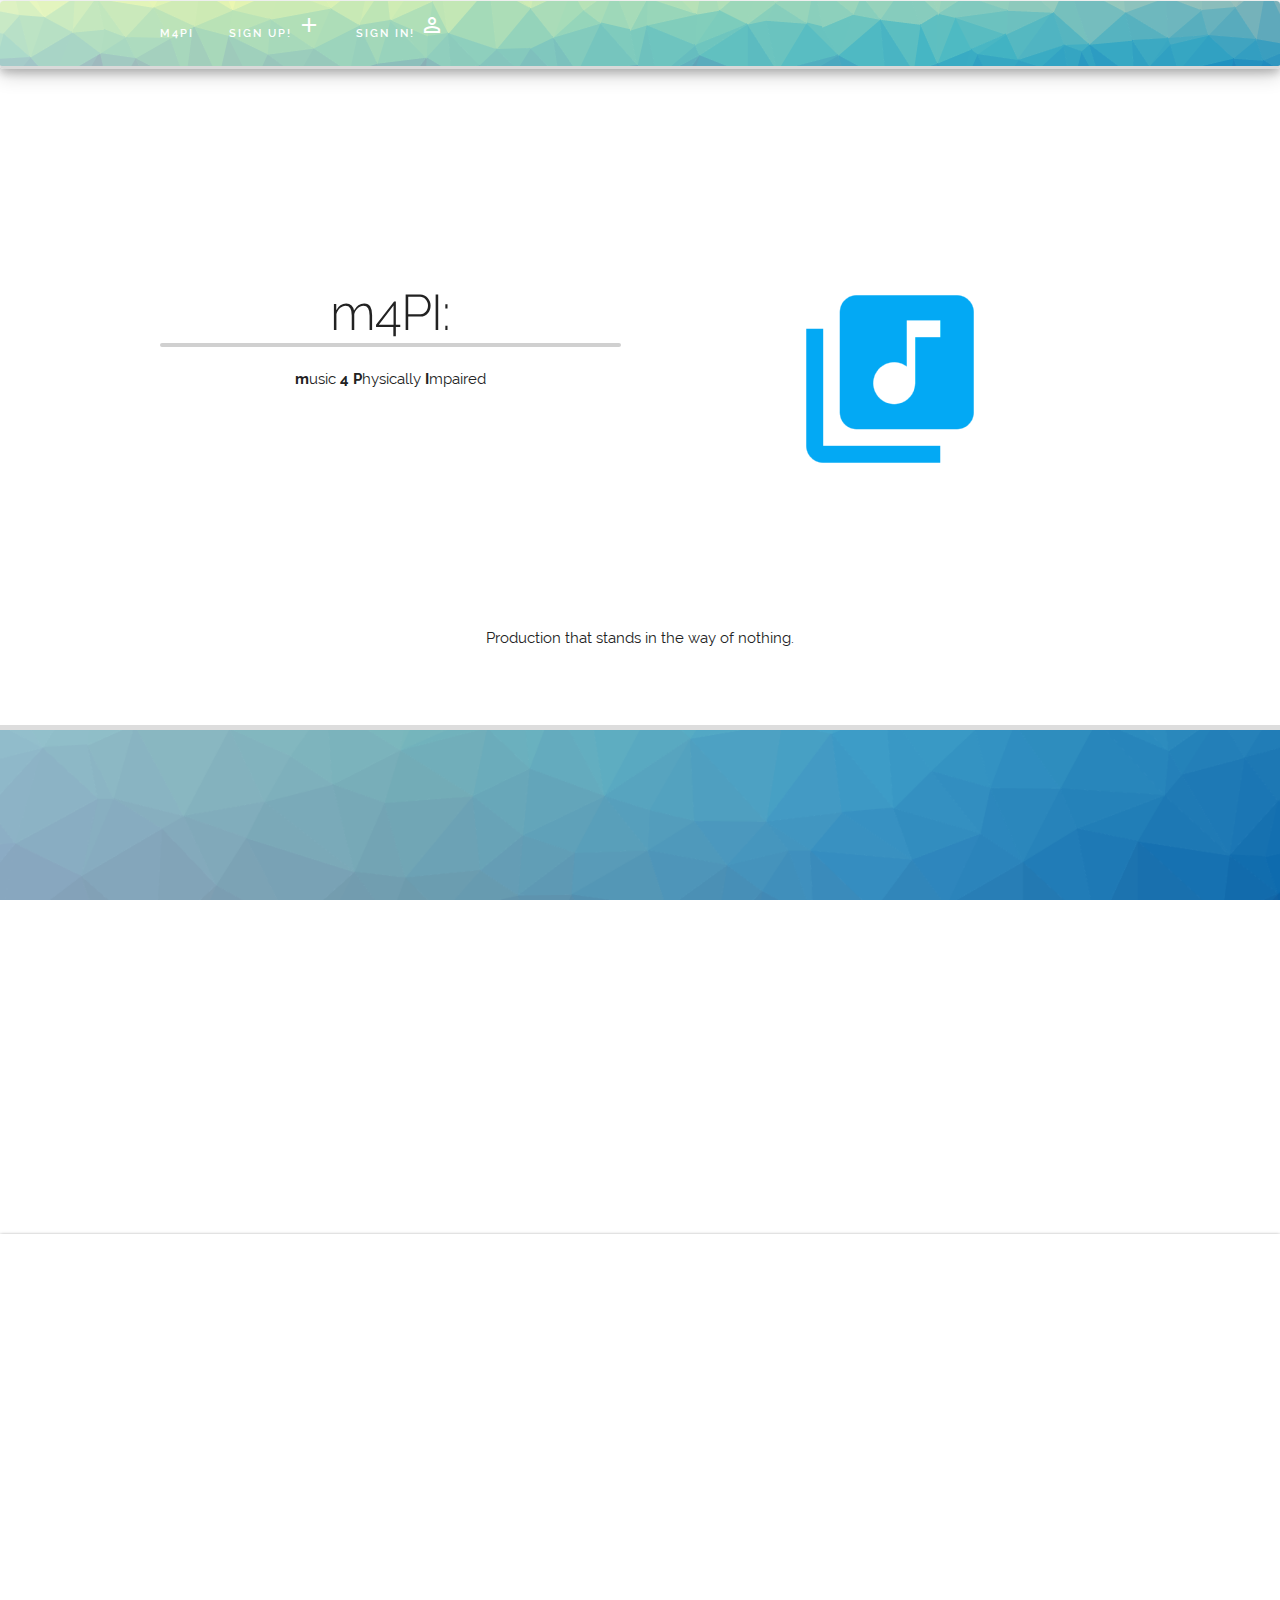
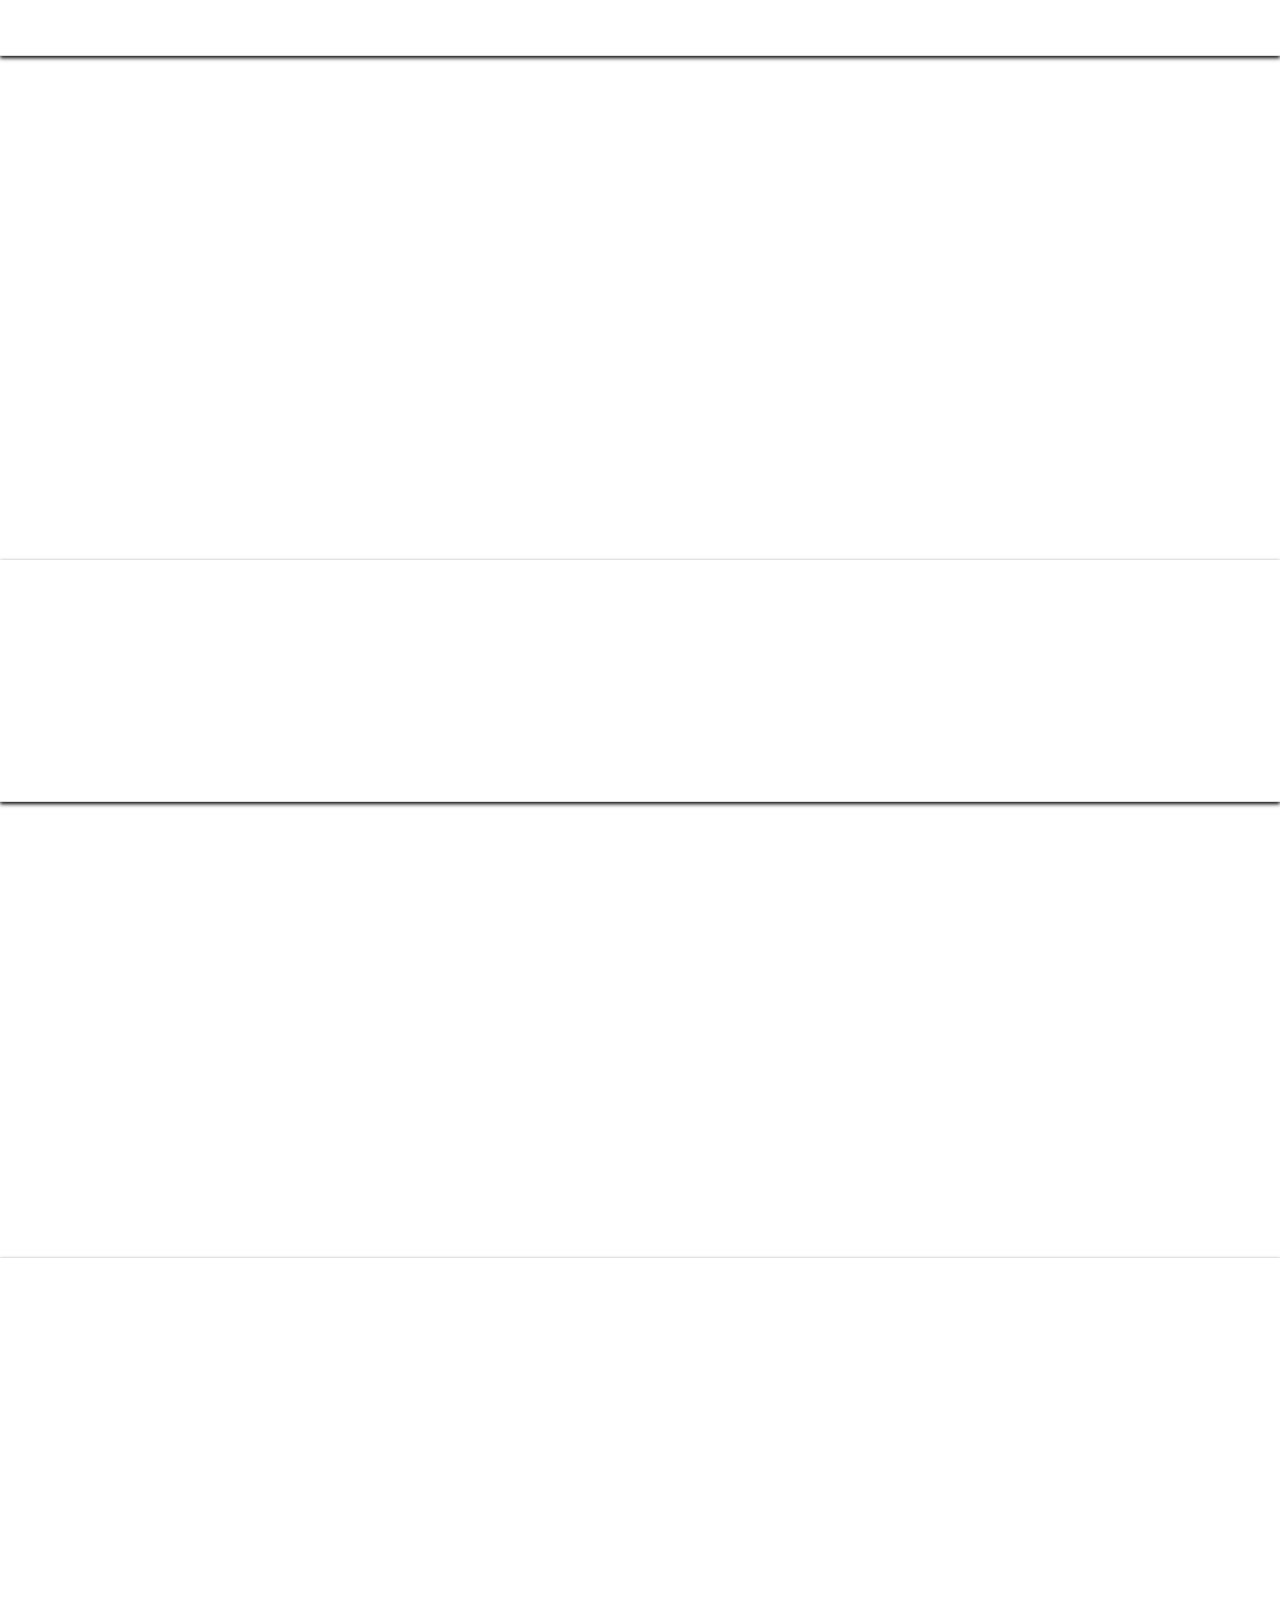
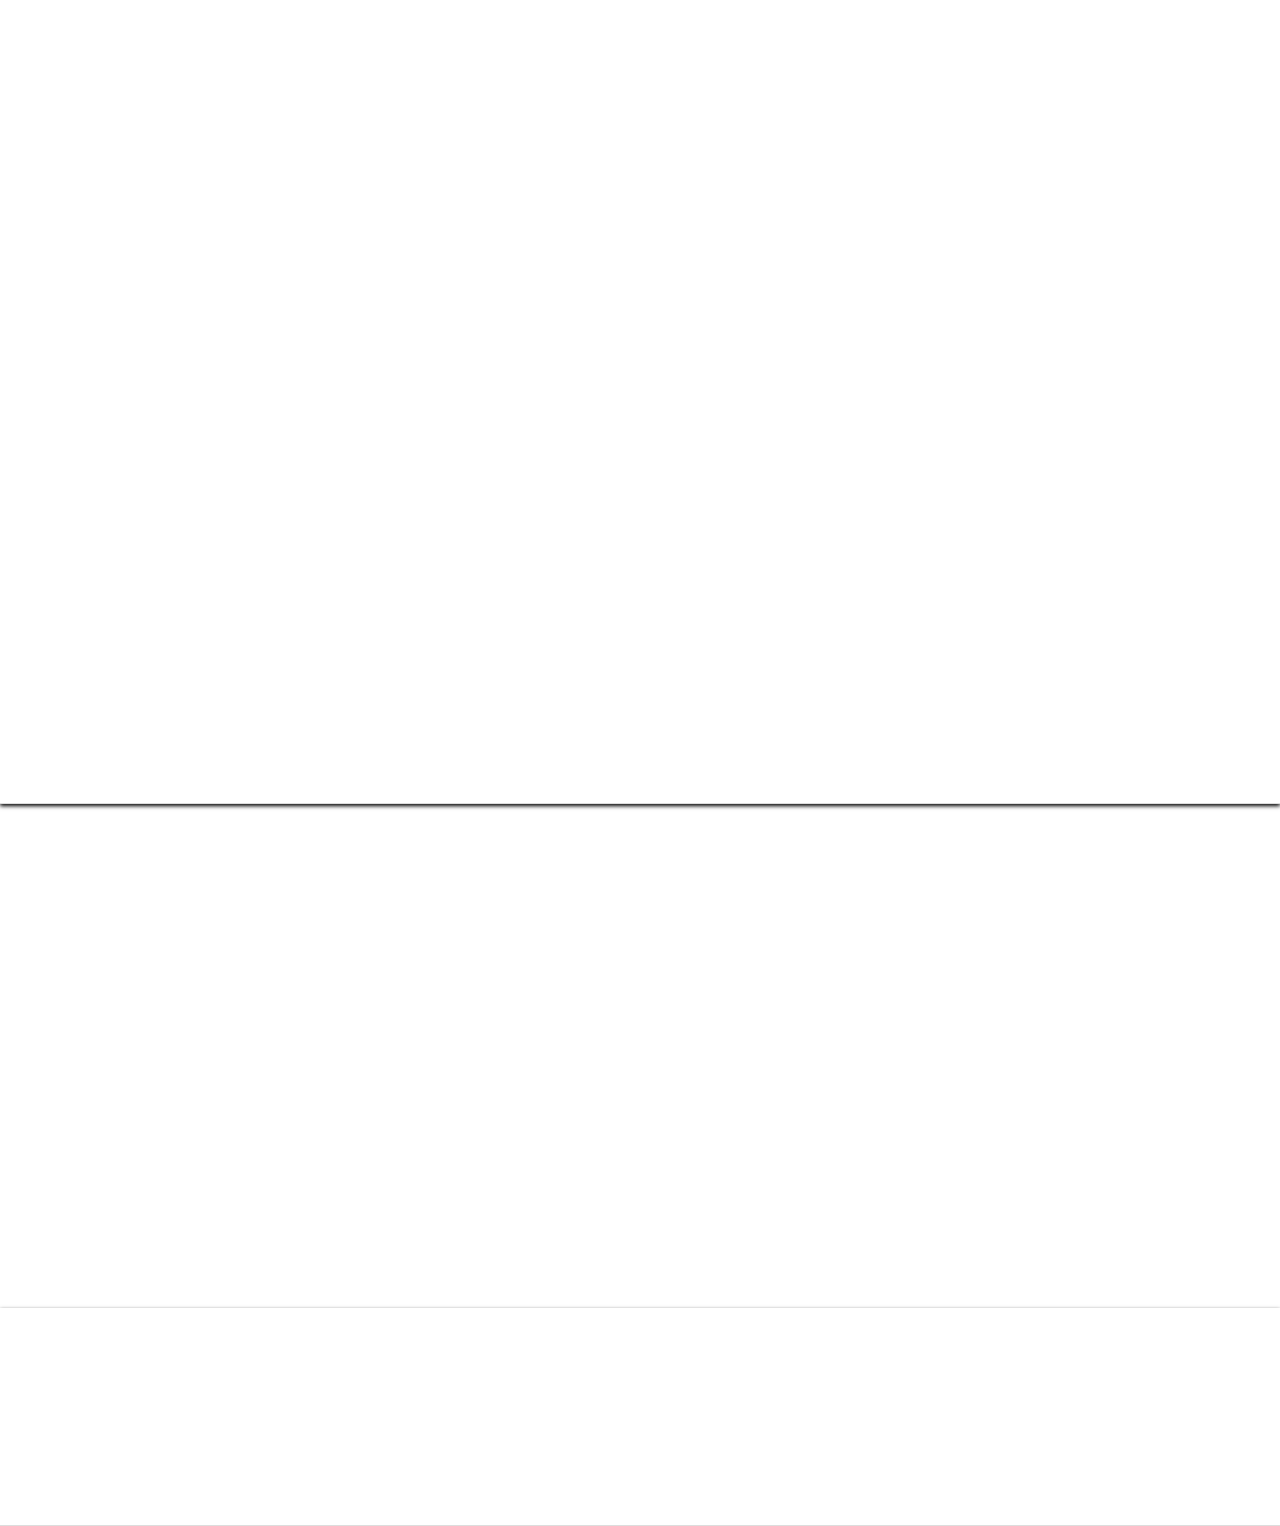
<file: templates/index.html>
<!DOCTYPE html>
<html lang="en">
<head>

  <!-- Basic Page Needs
  –––––––––––––––––––––––––––––––––––––––––––––––––– -->
  <meta charset="utf-8">
  <title>m4PI</title>
  <meta name="description" content="m4PI">
  <meta name="author" content="m4PI">

  <!-- Mobile Specific Metas
  –––––––––––––––––––––––––––––––––––––––––––––––––– -->
  <meta name="viewport" content="width=device-width, initial-scale=1">

  <!-- FONT
  –––––––––––––––––––––––––––––––––––––––––––––––––– -->
  <link href="../static/css/raleway.css" rel="stylesheet" type="text/css">

  <!-- CSS
  –––––––––––––––––––––––––––––––––––––––––––––––––– -->
  <link rel="stylesheet" href="../static/css/normalize.css">
  <link rel="stylesheet" href="../static/css/skeleton.css">
  <link rel="stylesheet" href="../static/css/custom.css">
  <link href="https://fonts.googleapis.com/icon?family=Material+Icons" rel="stylesheet">

  <!-- Javascript
  ------------------------------------------------- -->
  <script src="../static/js/jquery-3.1.1.min.js"></script>
  <script src="../static/js/site.js"></script>
  <script>
    $( document ).ready(function() {
        $('.hide').hide();
    });

  </script>
  <script>
 function scroll(where){
	where="#"+where;
    $('html,body').animate({
        scrollTop: $(where).offset().top-65},
        'slow');
	}

  function pop_slide(where){
	where="#"+where;
        $(where).slideToggle("slow");
  }

  </script>

  <!-- Favicon
  –––––––––––––––––––––––––––––––––––––––––––––––––– -->
  <link rel="icon" type="image/png" href="../static/images/favicon.png">

</head>
<body>

<div class="navbar-spacer"></div>

     <nav class="navbar">
      <div class="container">
        <ul class="navbar-list">
          <li class="navbar-item">
            <a class="navbar-link" href="#" data-popover="#moreNavPopover">m4PI</a>
            <div id="moreNavPopover" class="popover">
              <ul class="popover-list">
                <li class="popover-item">
                  <a class="popover-link" onclick="scroll('intro')">What We Do</a>
                </li>
                <li class="popover-item">
                  <a class="popover-link" onclick="scroll('creators')">Who We Are</a>
                </li>
		<li class="popover-item">
		  <a class="popover-link" onclick="scroll('benefits')">Benefits</a>
		</li>
                <li class="popover-item">
                  <a class="popover-link" onclick="scroll('contact')"> Contact Us</a>
                </li>
              </ul>
            </div>
          </li>
	  <li class="navbar-item"><a class="navbar-link" href="/signup">Sign Up! <i class="material-icons">add</i></a></li>
          <li class="navbar-item"><a class="navbar-link" href="/signin">Sign In! <i class="material-icons">perm_identity</i></a></li>
        </ul>
      </div>
    </nav> 

<div class="heading">
  <div class="container">
    <div class="row" style="opacity:1;">
      <div class="one-half column">
        <h1>m4PI: </h1>
	<p><b>m</b>usic <b>4</b> <b>P</b>hysically <b>I</b>mpaired</p>
      </div>
      <div class="one-half column">
        <img src="../static/images/music2.png">
      </div>
    </div>
    <div class="container">
       <p>Production that stands in the way of nothing.</p>
    </div>
  </div>
</div>


<div class="parallax" id="para1"></div>

<div class="info-block" >
  <div class="container" id="intro">
      	<div class="row" >
  		<h1><b>m</b>usic <b>4</b> <b>P</b>hysically <b>I</b>mpaired</h1>
	</div>
	<div class="row">
		<p> Reaching new levels of music making. </p>
	</div>
  </div>
</div>

<div class="parallax"></div>

<div class="info-block">
  <div class="container">
   <div class="row" id="benefits">
     <p> With m4Pi, we bring music creation technology to everyone. Literally everyone.
         Especially those with disabilities. Our goal is to enable users with physical impairements
         to explore their musical aspirations, without any physcial requirment. That is, you can produce
         with the use of just your voice.
     </p>
   </div>
  </div>
</div>


<div class="parallax"></div>

<div class="info-block" >
  <div class="container" >
    <div class="row" style="margin-top: 10%">
     <h1 id="creators">Creators</h1>
    </div>
    <div class="row" >
      <div class="one-third column">
        <img src="../static/images/contact.png">
      </div>
      <div class="one-half column">
	<h2>Nick Dimitrakopoulos</h2>
        <p>Nick is a signal processing expert. His experience in this field deals with audio processing, and music production.</p>
      </div>
    </div>
    <div class="row" >
      <div class="one-third column">
        <img src="../static/images/contact.png">
      </div>
      <div class="one-half column">
	<h2>Rayan Islam</h2>
        <p>Rayan is a graduate of Ryerson University's Electrical Engineering program, and has a specialization in multimedia. He has a sufficient background in music theory</p>
      </div>
    </div>
    <div class="row" >
      <div class="one-third column">
        <img src="../static/images/contact.png">
      </div>
      <div class="one-half column">
	<h2>Nick Giamblanco</h2>
        <p>Nick is a wireless security researcher  and has recently published a paper on keyword extraction techniques. His expertise is in software development.</p>
      </div>
    </div>

  </div>
</div>

<div class="parallax"></div>

<div class="info-block" >
 <div class="container">
 <div class="row">
  <div class="footer" id="contact">
    <code>Developed By: m4Pi </code>
    <p><a href="mailto:nicholas.giamblanco@ryerson.ca?Subject=m4Pi%20Site" target="_top">nicholas.giamblanco@ryerson.ca</a></p>
   </div>
  </div>
  </div>
</div>


<!-- End Document
  –––––––––––––––––––––––––––––––––––––––––––––––––– -->
</body>
</html>
</file>
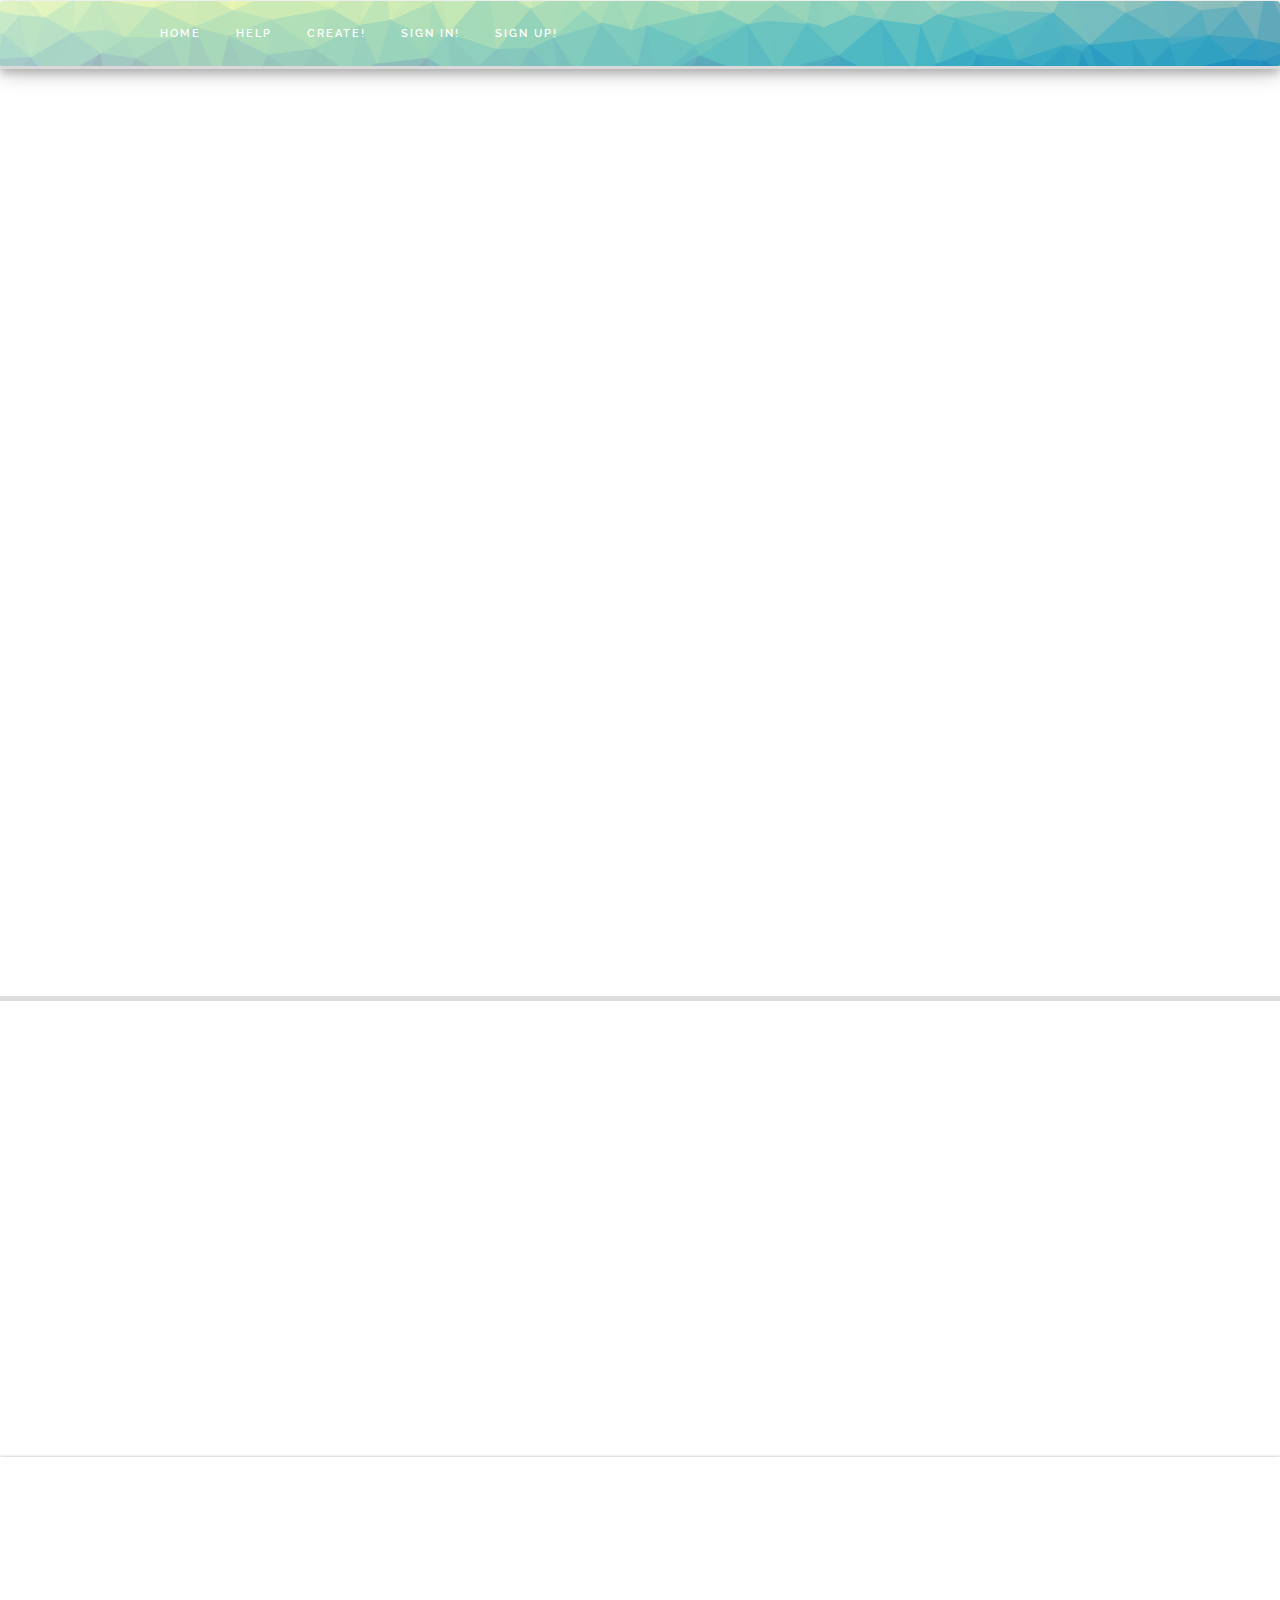
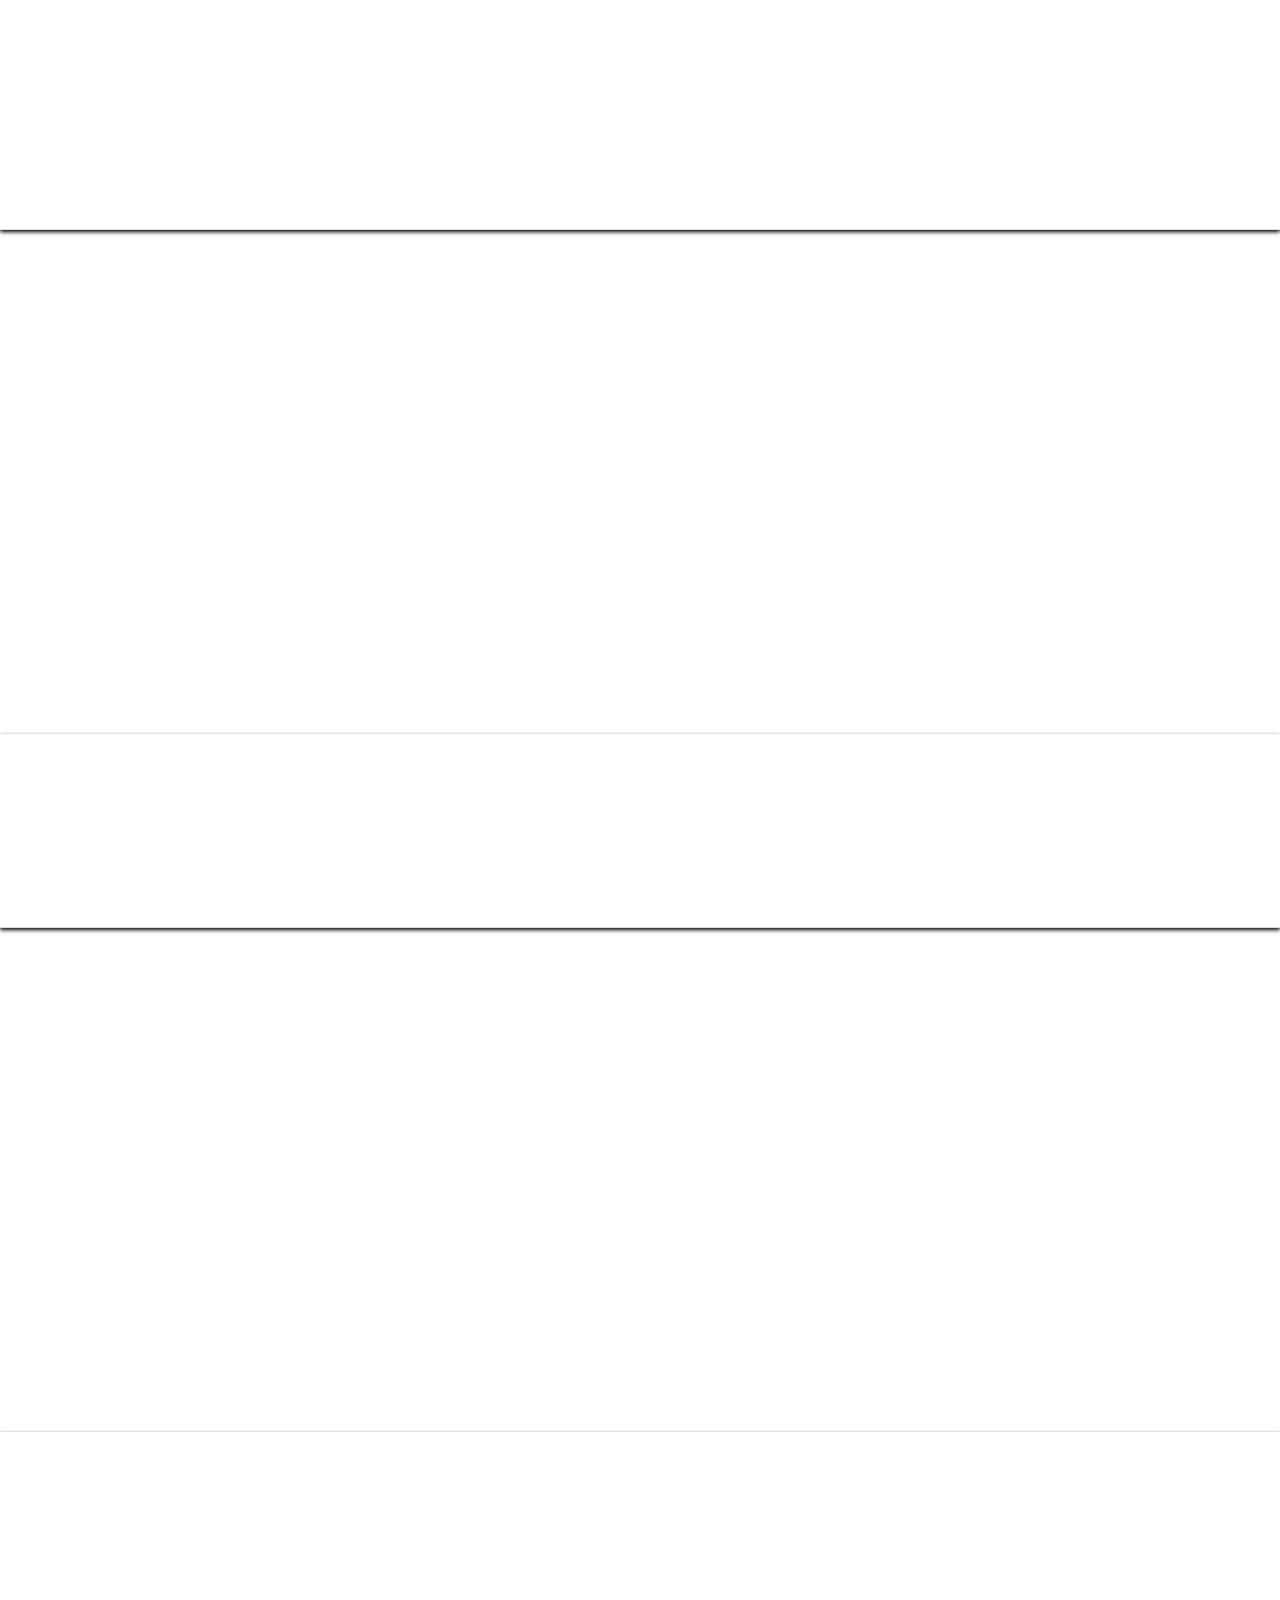
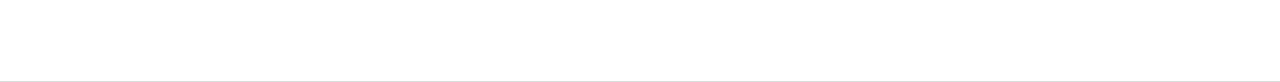
<file: templates/help.html>
<!DOCTYPE html>
<html lang="en">
<head>

  <!-- Basic Page Needs
  –––––––––––––––––––––––––––––––––––––––––––––––––– -->
  <meta charset="utf-8">
  <title>m4PI - Here to Help</title>
  <meta name="description" content="m4PI">
  <meta name="author" content="m4PI">

  <!-- Mobile Specific Metas
  –––––––––––––––––––––––––––––––––––––––––––––––––– -->
  <meta name="viewport" content="width=device-width, initial-scale=1">

  <!-- FONT
  –––––––––––––––––––––––––––––––––––––––––––––––––– -->
  <link href="../static/css/raleway.css" rel="stylesheet" type="text/css">

  <!-- CSS
  –––––––––––––––––––––––––––––––––––––––––––––––––– -->
  <link rel="stylesheet" href="../static/css/normalize.css">
  <link rel="stylesheet" href="../static/css/skeleton.css">
  <link rel="stylesheet" href="../static/css/custom.css">
  <link href="https://fonts.googleapis.com/icon?family=Material+Icons" rel="stylesheet">

  <!-- Javascript
  ------------------------------------------------- -->
  <script src="../static/js/jquery-3.1.1.min.js"></script>
  <script src="../static/js/site.js"></script>
  <script>
    $( document ).ready(function() {
        $('.hide').hide();
    });

  </script>
  <script>
 function scroll(where){
	where="#"+where;
    $('html,body').animate({
        scrollTop: $(where).offset().top-65},
        'slow');
	}

  function pop_slide(where){
	where="#"+where;
        $(where).slideToggle("slow");
  }

  </script>

  <!-- Favicon
  –––––––––––––––––––––––––––––––––––––––––––––––––– -->
  <link rel="icon" type="image/png" href="../static/images/favicon.png">

</head>
<body>

<div class="navbar-spacer"></div>

     <nav class="navbar">
      <div class="container">
        <ul class="navbar-list">
	<li class="navbar-item"><a class="navbar-link" href="/">Home</a></li>
          <li class="navbar-item">
            <a class="navbar-link" href="#" data-popover="#moreNavPopover">Help</a>
            <div id="moreNavPopover" class="popover">
              <ul class="popover-list">
                <li class="popover-item">
                  <a class="popover-link" onclick="scroll('faq')">FAQs</a>
                </li>
                <li class="popover-item">
                  <a class="popover-link" onclick="scroll('ask')">Ask A Question!</a>
                </li>
                <li class="popover-item">
                  <a class="popover-link" onclick="scroll('contact')">Contact Us!</a>
                </li>
              </ul>
            </div>
          </li>
	<li class="navbar-item"><a class="navbar-link" href="http://www.google.ca">Create!</a></li>
        <li class="navbar-item"><a class="navbar-link" href="/signin">Sign In!</a></li>
	<li class="navbar-item"><a class="navbar-link" href="/signup">Sign Up!</a></li>
        </ul>
      </div>
    </nav> 

<div class="heading" >
  <div class="container" id="intro">
      	<div class="row" >
		<div class="one-half column">
  			<h1>Need Help?</h1>
		</div>
		<div class="one-half column">
			<img src="../static/images/help.png">
		</div>
		
	</div>
  </div>
</div>

<div class="parallax"></div>

<div class="info-block" >
  <div class="container" >
    <div class="row" style="margin-top: 10%">
     <h1 id="faq">FAQ</h1>
    </div>
    <div class="row" >

    </div>
  </div>
</div>

<div class="parallax"></div>

<div class="info-block">
  <div class="container">
   <div class="row" id="ask">
     <p> Soon to be benefits... </p>
   </div>
  </div>
</div>

<div class="parallax"></div>

<div class="info-block" >
 <div class="container">
 <div class="row">
  <div class="footer" id="contact">
    <p ><i class="material-icons">code</i> Site Developed By: m4PI  <i class="material-icons">code</i></p> 
    <p><a href="mailto:nicholas.giamblanco@ryerson.ca?Subject=m4Pi%20Site" target="_top">nicholas.giamblanco@ryerson.ca</a></p>
   </div>
  </div>
  </div>
</div>


<!-- End Document
  –––––––––––––––––––––––––––––––––––––––––––––––––– -->
</body>
</html>
</file>
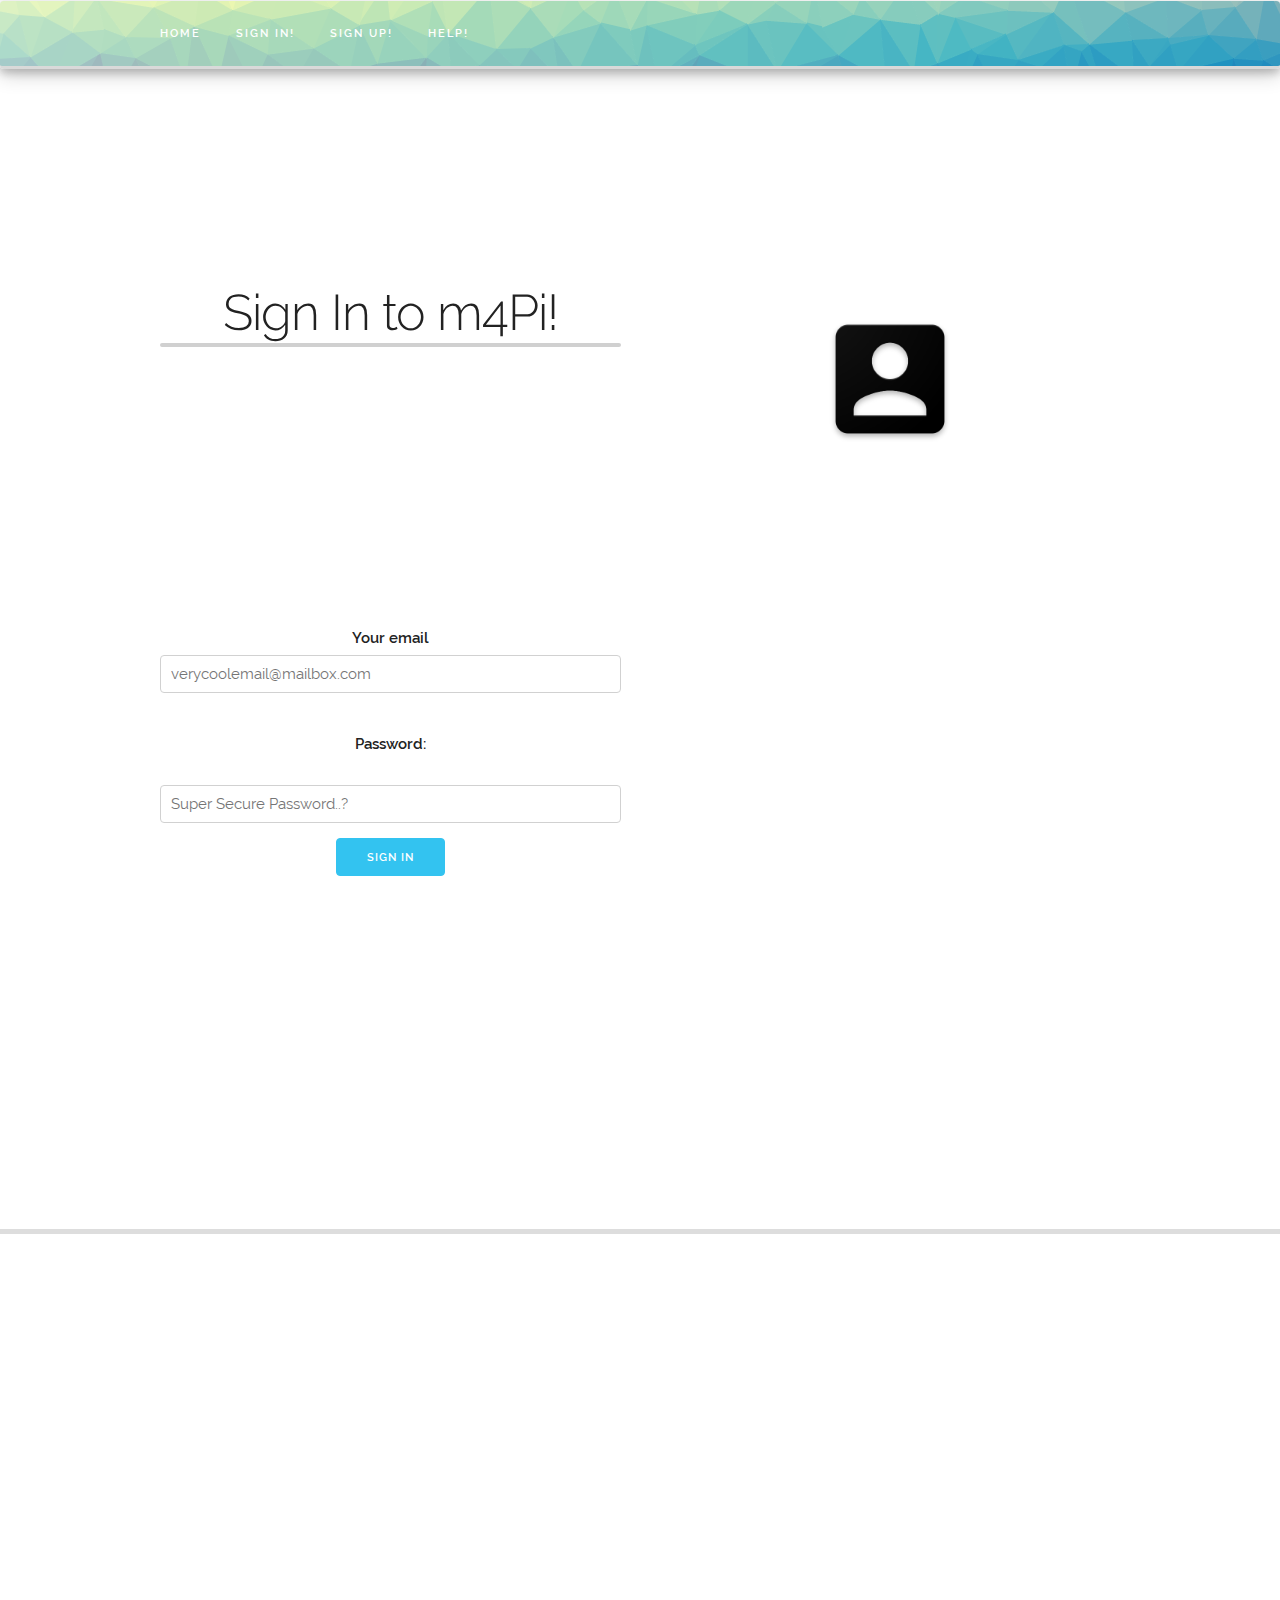
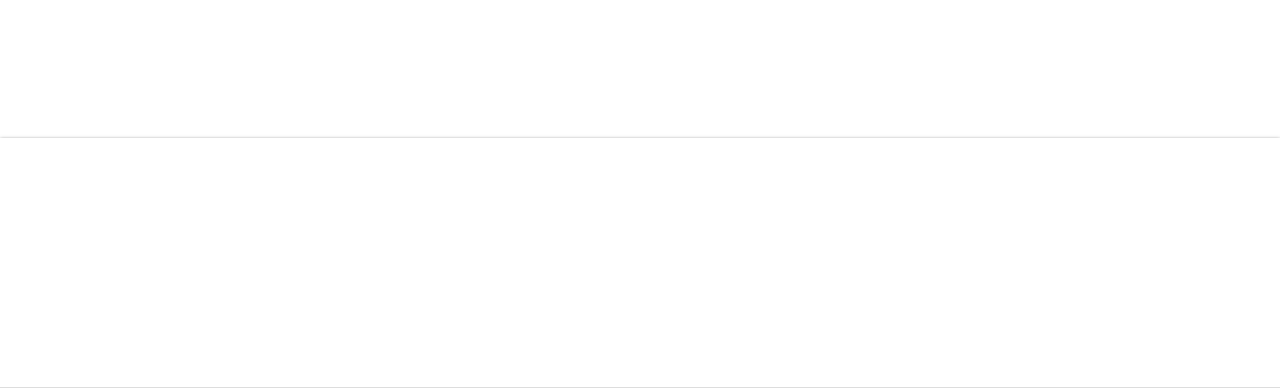
<file: templates/signin.html>
<!DOCTYPE html>
<html lang="en">
<head>

  <!-- Basic Page Needs
  –––––––––––––––––––––––––––––––––––––––––––––––––– -->
  <meta charset="utf-8">
  <title>m4PI - Sign In!</title>
  <meta name="description" content="m4PI">
  <meta name="author" content="m4PI">

  <!-- Mobile Specific Metas
  –––––––––––––––––––––––––––––––––––––––––––––––––– -->
  <meta name="viewport" content="width=device-width, initial-scale=1">

  <!-- FONT
  –––––––––––––––––––––––––––––––––––––––––––––––––– -->
  <link href="../static/css/raleway.css" rel="stylesheet" type="text/css">

  <!-- CSS
  –––––––––––––––––––––––––––––––––––––––––––––––––– -->
  <link rel="stylesheet" href="../static/css/normalize.css">
  <link rel="stylesheet" href="../static/css/skeleton.css">
  <link rel="stylesheet" href="../static/css/custom.css">
  <link href="https://fonts.googleapis.com/icon?family=Material+Icons" rel="stylesheet">

  <!-- Javascript
  ------------------------------------------------- -->
  <script src="../static/js/jquery-3.1.1.min.js"></script>
  <script src="../static/js/site.js"></script>
  <script>
    $( document ).ready(function() {
        $('.hide').hide();
    });

  </script>
  <script>
 function scroll(where){
	where="#"+where;
    $('html,body').animate({
        scrollTop: $(where).offset().top-65},
        'slow');
	}

  function pop_slide(where){
	where="#"+where;
        $(where).slideToggle("slow");
  }
  function CheckPassword(password, cfPassword){   
	var passw=  /^[A-Za-z]\w{8,16}$/;  
	if(password.value.match(passw)){
		if(password.value===cfPassword.value){
			return true;
   		}else{
			return false;
		}
	}  
	else{
		return false;  
	}  
   } 

  </script>
  <!-- Favicon
  –––––––––––––––––––––––––––––––––––––––––––––––––– -->
  <link rel="icon" type="image/png" href="../static/images/favicon.png">

</head>
<body>

<div class="navbar-spacer"></div>

     <nav class="navbar">
      <div class="container">
        <ul class="navbar-list">
	<li class="navbar-item"><a class="navbar-link" href="/">Home</a></li>
        <li class="navbar-item"><a class="navbar-link" href="/signin">Sign In!</a></li>
	<li class="navbar-item"><a class="navbar-link" href="/signup">Sign Up!</a></li>
	<li class="navbar-item"><a class="navbar-link" href="/help">Help!</a></li>
        </ul>
      </div>
    </nav> 

<div class="heading">
  <div class="container" id="intro">
      	<div class="row" style="opacity:1;">
		<div class="one-half column">
  			<h1>Sign In to m4Pi!</h1>
		</div>
		<div class="one-half column">
			<img height="192" src="../static/images/signup.png">
		</div>
	</div>
	<div class="row" style="opacity:1;">
        <form action="/auth_user" method="post" name="suform">
                <div class="row" style="opacity:1;">
                  <div class="one-half column">
                        <label for="EmailInput">Your email</label>
                        <input class="u-full-width" type="Email" name="email" placeholder="verycoolemail@mailbox.com" id="EmailInput">
                        <div style="clear:both;">&nbsp;</div>
                        <label for="inputPassword">Password:</label><br>
                        <input class="u-full-width" type="password" name="password" id="password" placeholder="Super Secure Password..?" required><br>
                        <input class="button-primary" type="submit" value="Sign In">
                </div>
                </div>
        </form>
	</div>
  </div>
</div>

<div class="parallax"></div>


<div class="info-block" >
 <div class="container">
 <div class="row">
  <div class="footer" id="contact">
    <p ><i class="material-icons">code</i> Site Developed By: m4PI  <i class="material-icons">code</i></p> 
    <p><a href="mailto:nicholas.giamblanco@ryerson.ca?Subject=m4Pi%20Site" target="_top">nicholas.giamblanco@ryerson.ca</a></p>
   </div>
  </div>
  </div>
</div>


<!-- End Document
  –––––––––––––––––––––––––––––––––––––––––––––––––– -->
</body>
</html>
</file>
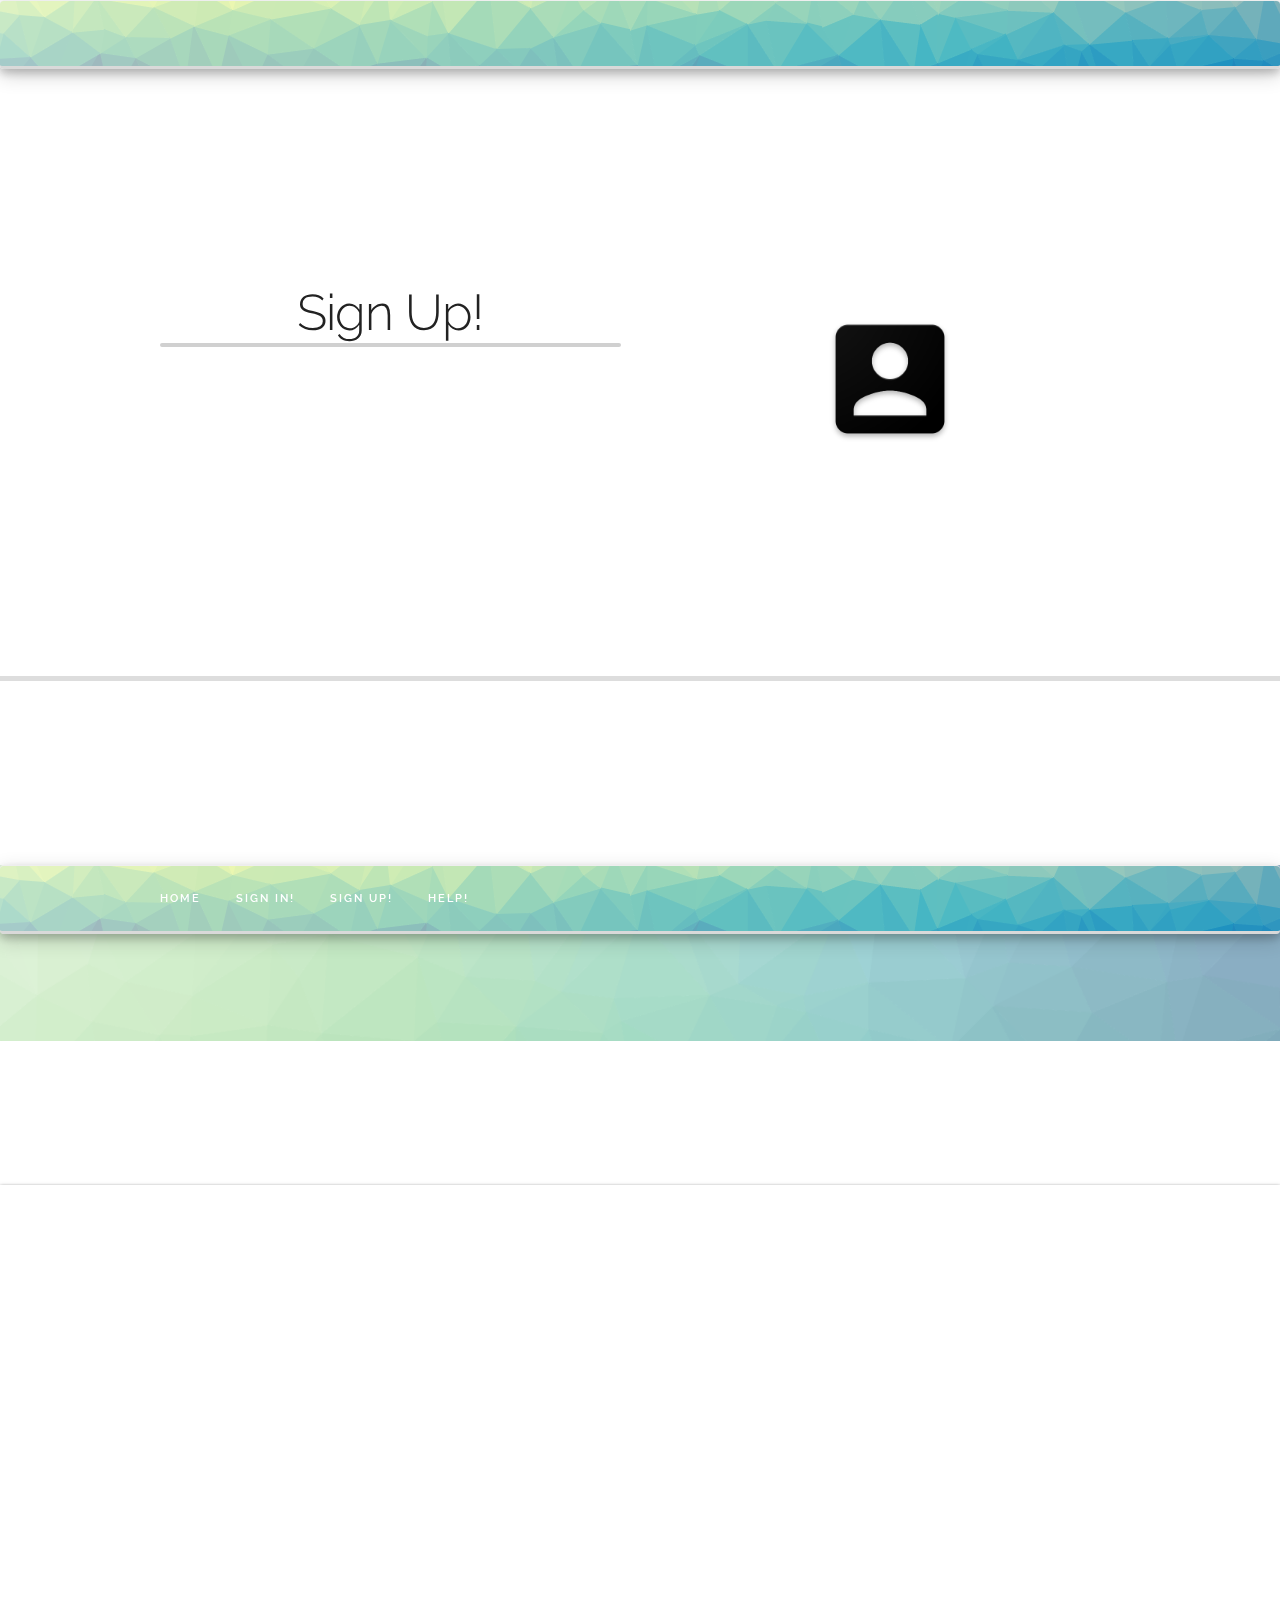
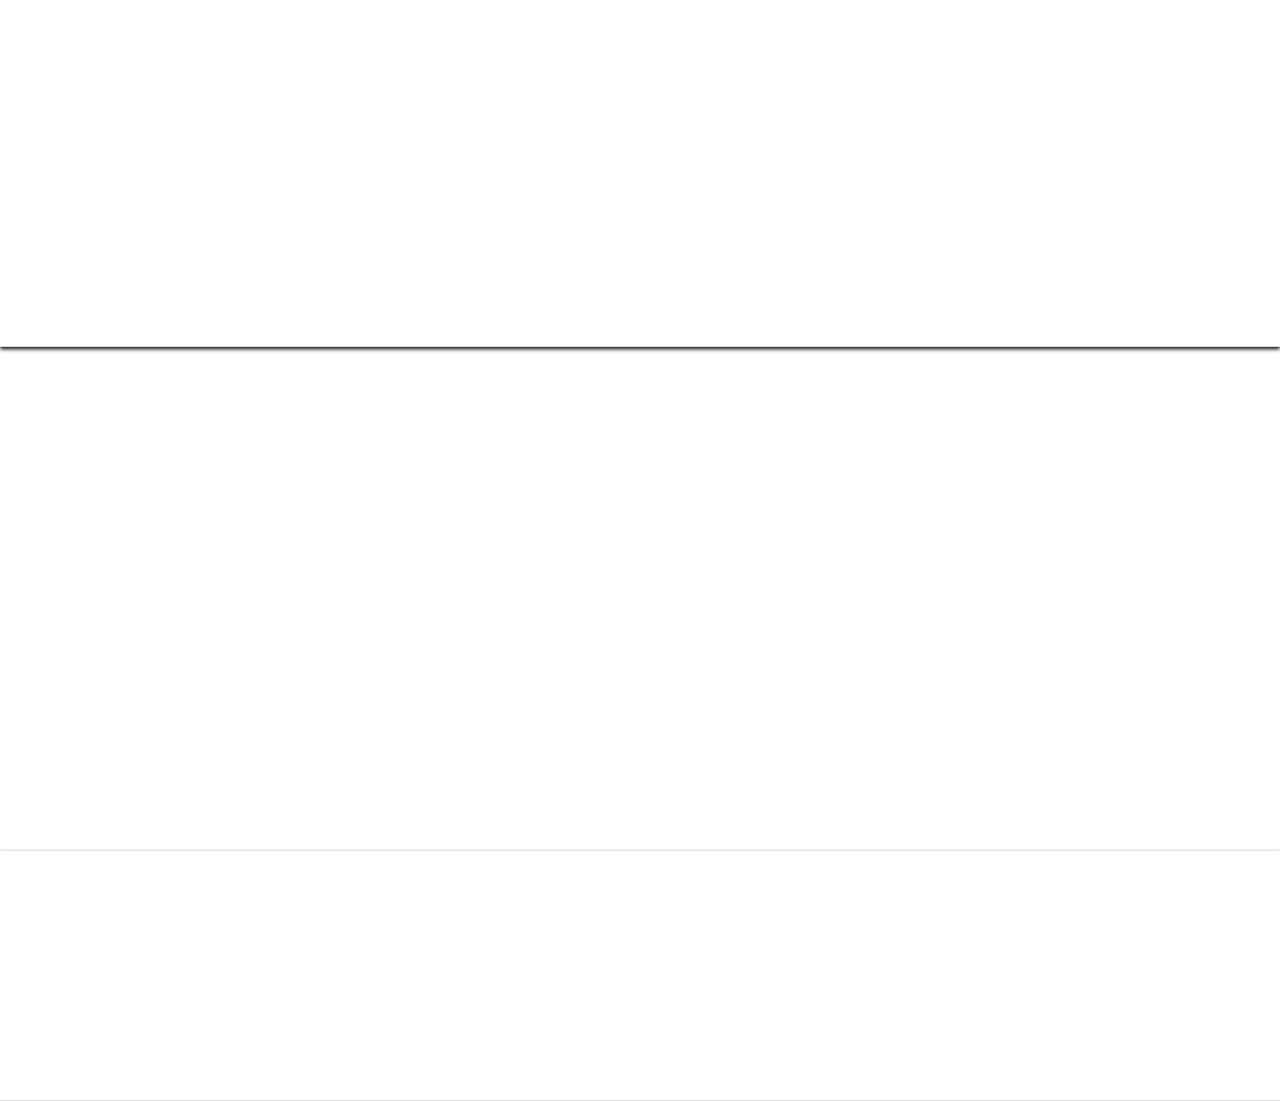
<file: templates/signup.html>
<!DOCTYPE html>
<html lang="en">
<head>

  <!-- Basic Page Needs
  –––––––––––––––––––––––––––––––––––––––––––––––––– -->
  <meta charset="utf-8">
  <title>m4PI - Sign Up!</title>
  <meta name="description" content="m4PI">
  <meta name="author" content="m4PI">

  <!-- Mobile Specific Metas
  –––––––––––––––––––––––––––––––––––––––––––––––––– -->
  <meta name="viewport" content="width=device-width, initial-scale=1">

  <!-- FONT
  –––––––––––––––––––––––––––––––––––––––––––––––––– -->
  <link href="../static/css/raleway.css" rel="stylesheet" type="text/css">

  <!-- CSS
  –––––––––––––––––––––––––––––––––––––––––––––––––– -->
  <link rel="stylesheet" href="../static/css/normalize.css">
  <link rel="stylesheet" href="../static/css/skeleton.css">
  <link rel="stylesheet" href="../static/css/custom.css">
  <link href="https://fonts.googleapis.com/icon?family=Material+Icons" rel="stylesheet">

  <!-- Javascript
  ------------------------------------------------- -->
  <script src="../static/js/jquery-3.1.1.min.js"></script>
  <script src="../static/js/site.js"></script>
  <script>
    $( document ).ready(function() {
        $('.hide').hide();
    });

  </script>
  <script>
 function scroll(where){
	where="#"+where;
    $('html,body').animate({
        scrollTop: $(where).offset().top-65},
        'slow');
	}

  function pop_slide(where){
	where="#"+where;
        $(where).slideToggle("slow");
  }
  function CheckPassword(password, cfPassword){   
	var passw=  /^[A-Za-z]\w{8,16}$/;  
	if(password.value.match(passw)){
		if(password.value===cfPassword.value){
			return true;
   		}else{
			return false;
		}
	}  
	else{
		return false;  
	}  
   } 

  </script>
  <!-- Favicon
  –––––––––––––––––––––––––––––––––––––––––––––––––– -->
  <link rel="icon" type="image/png" href="../static/images/favicon.png">

</head>
<body>

<div class="navbar-spacer"></div>

     <nav class="navbar">
      <div class="container">
        <ul class="navbar-list">
	<li class="navbar-item"><a class="navbar-link" href="/">Home</a></li>
        <li class="navbar-item"><a class="navbar-link" href="/signin">Sign In!</a></li>
	<li class="navbar-item"><a class="navbar-link" href="/signup">Sign Up!</a></li>
	<li class="navbar-item"><a class="navbar-link" href="/help">Help!</a></li>
        </ul>
      </div>
    </nav> 

<div class="heading">
  <div class="container" id="intro">
      	<div class="row" style="opacity:1;">
		<div class="one-half column">
  			<h1>Sign Up!</h1>
		</div>
                <div class="one-half column">
                        <img height="192" src="../static/images/signup.png">
                </div>
	</div>
  </div>
</div>

<div class="parallax" id="para1"></div>

<div class="info-block">
	<div class="container">
	<form action="/process_signup" method="post" name="suform">
		<div class="row">
		  <div class="column">
      			<label for="EmailInput">Your email</label>
      			<input class="u-full-width" type="Email" name="email" placeholder="verycoolemail@mailbox.com" id="EmailInput">
                        <label for="firstName" class="u-full-width">First Name:</label>
                        <input class="u-full-width" type="text" name="firstName" id="firstName" placeholder="Billy" required autofocus>
                        <label for="lastName" class="u-full-width">Last Name:</label>
                        <input class="u-full-width" type="text" name="lastName" id="lastName" placeholder="Joel" required autofocus>
			<label for="genderSelect" class="u-half-width">Gender: </label>
			<select class="u-half-width" name="gender" id="genderSelect">
        			<option value="male">Male</option>
        			<option value="female">Female</option>
        			<option value="other">Other</option>
      			</select>
			<div style="clear:both;">&nbsp;</div>
          		<label for="inputPassword">Password:</label><br>
          		<input class="u-full-width" type="password" name="password" id="password" placeholder="Super Secure Password..?" required><br>
          		<label for="confirmPassword">Confirm Password:</label><br>
          		<input class="u-full-width" type="password" name="confirmPassword" id="confirmPassword"  placeholder="DO IT AGAIN!" required><br>			
          		<input class="button-primary" onclick="CheckPassword(document.suform.password,document.suform.confirmPassword)" type="submit" value="Sign Up">
		</div>
		</div>
	</form>
	</div>
</div>
<div class="parallax"></div>


<div class="info-block" >
 <div class="container">
 <div class="row">
  <div class="footer" id="contact">
    <p ><i class="material-icons">code</i> Site Developed By: m4PI  <i class="material-icons">code</i></p> 
    <p><a href="mailto:nicholas.giamblanco@ryerson.ca?Subject=m4Pi%20Site" target="_top">nicholas.giamblanco@ryerson.ca</a></p>
   </div>
  </div>
  </div>
</div>


<!-- End Document
  –––––––––––––––––––––––––––––––––––––––––––––––––– -->
</body>
</html>
</file>
<file: static/css/raleway.css>
@font-face {
  font-family: 'Raleway';
  src: local("Raleway Bold"), local("Raleway-Bold"), url("../fonts/fonts-raleway/Raleway-Bold.ttf") format("truetype");
  font-weight: 700;
  font-style: normal; }

@font-face {
  font-family: 'Raleway';
  src: local("Raleway Extra Bold"), local("Raleway-ExtraBold"), url("../fonts/fonts-raleway/Raleway-ExtraBold.ttf") format("truetype");
  font-weight: 800;
  font-style: normal; }

@font-face {
  font-family: 'Raleway';
  src: local("Raleway Extra Light"), local("Raleway-ExtraLight"), url("../fonts/fonts-raleway/Raleway-ExtraLight.ttf") format("truetype");
  font-weight: 200;
  font-style: normal; }

@font-face {
  font-family: 'Raleway';
  src: local("Raleway Heavy"), local("Raleway-Heavy"), url("../fonts/fonts-raleway/Raleway-Heavy.ttf") format("truetype");
  font-weight: 900;
  font-style: normal; }

@font-face {
  font-family: 'Raleway';
  src: local("Raleway Light"), local("Raleway-Light"), url("../fonts/fonts-raleway/Raleway-Light.ttf") format("truetype");
  font-weight: 300;
  font-style: normal; }

@font-face {
  font-family: 'Raleway';
  src: local("Raleway Medium"), local("Raleway-Medium"), url("../fonts/fonts-raleway/Raleway-Medium.ttf") format("truetype");
  font-weight: 500;
  font-style: normal; }

@font-face {
  font-family: 'Raleway';
  src: local("Raleway Regular"), local("Raleway-Regular"), url("../fonts/fonts-raleway/Raleway-Regular.ttf") format("truetype");
  font-weight: 400;
  font-style: normal; }

@font-face {
  font-family: 'Raleway';
  src: local("Raleway Semi Bold"), local("Raleway-SemiBold"), url("../fonts/fonts-raleway/Raleway-SemiBold.ttf") format("truetype");
  font-weight: 600;
  font-style: normal; }

@font-face {
  font-family: 'Raleway';
  src: local("Raleway Thin"), local("Raleway-Thin"), url("../fonts/fonts-raleway/Raleway-Thin.ttf") format("truetype");
  font-weight: 100;
  font-style: normal; }
</file>
<file: static/css/skeleton.css>
/*
* Skeleton V2.0.4
* Copyright 2014, Dave Gamache
* www.getskeleton.com
* Free to use under the MIT license.
* http://www.opensource.org/licenses/mit-license.php
* 12/29/2014
*/


/* Table of contents
––––––––––––––––––––––––––––––––––––––––––––––––––
- Grid
- Base Styles
- Typography
- Links
- Buttons
- Forms
- Lists
- Code
- Tables
- Spacing
- Utilities
- Clearing
- Media Queries
*/


/* Grid
–––––––––––––––––––––––––––––––––––––––––––––––––– */
.container {
  position: relative;
  width: 100%;
  max-width: 960px;
  margin: 0 auto;
  padding: 0 20px;
  box-sizing: border-box; }
.column,
.columns {
  width: 100%;
  float: left;
  box-sizing: border-box; }

/* For devices larger than 400px */
@media (min-width: 400px) {
  .container {
    width: 85%;
    padding: 0; }
}

/* For devices larger than 550px */
@media (min-width: 550px) {
  .container {
    width: 80%; }
  .column,
  .columns {
    margin-left: 4%; }
  .column:first-child,
  .columns:first-child {
    margin-left: 0; }

  .one.column,
  .one.columns                    { width: 4.66666666667%; }
  .two.columns                    { width: 13.3333333333%; }
  .three.columns                  { width: 22%;            }
  .four.columns                   { width: 30.6666666667%; }
  .five.columns                   { width: 39.3333333333%; }
  .six.columns                    { width: 48%;            }
  .seven.columns                  { width: 56.6666666667%; }
  .eight.columns                  { width: 65.3333333333%; }
  .nine.columns                   { width: 74.0%;          }
  .ten.columns                    { width: 82.6666666667%; }
  .eleven.columns                 { width: 91.3333333333%; }
  .twelve.columns                 { width: 100%; margin-left: 0; }

  .one-third.column               { width: 30.6666666667%; }
  .two-thirds.column              { width: 65.3333333333%; }

  .one-half.column                { width: 48%; }

  /* Offsets */
  .offset-by-one.column,
  .offset-by-one.columns          { margin-left: 8.66666666667%; }
  .offset-by-two.column,
  .offset-by-two.columns          { margin-left: 17.3333333333%; }
  .offset-by-three.column,
  .offset-by-three.columns        { margin-left: 26%;            }
  .offset-by-four.column,
  .offset-by-four.columns         { margin-left: 34.6666666667%; }
  .offset-by-five.column,
  .offset-by-five.columns         { margin-left: 43.3333333333%; }
  .offset-by-six.column,
  .offset-by-six.columns          { margin-left: 52%;            }
  .offset-by-seven.column,
  .offset-by-seven.columns        { margin-left: 60.6666666667%; }
  .offset-by-eight.column,
  .offset-by-eight.columns        { margin-left: 69.3333333333%; }
  .offset-by-nine.column,
  .offset-by-nine.columns         { margin-left: 78.0%;          }
  .offset-by-ten.column,
  .offset-by-ten.columns          { margin-left: 86.6666666667%; }
  .offset-by-eleven.column,
  .offset-by-eleven.columns       { margin-left: 95.3333333333%; }

  .offset-by-one-third.column,
  .offset-by-one-third.columns    { margin-left: 34.6666666667%; }
  .offset-by-two-thirds.column,
  .offset-by-two-thirds.columns   { margin-left: 69.3333333333%; }

  .offset-by-one-half.column,
  .offset-by-one-half.columns     { margin-left: 52%; }

}


/* Base Styles
–––––––––––––––––––––––––––––––––––––––––––––––––– */
/* NOTE
html is set to 62.5% so that all the REM measurements throughout Skeleton
are based on 10px sizing. So basically 1.5rem = 15px :) */
html {
  font-size: 62.5%; }
body {
  font-size: 1.5em; /* currently ems cause chrome bug misinterpreting rems on body element */
  line-height: 1.6;
  font-weight: 400;
  font-family: "Raleway", "HelveticaNeue", "Helvetica Neue", Helvetica, Arial, sans-serif;
  color: #222; }


/* Typography
–––––––––––––––––––––––––––––––––––––––––––––––––– */
h1, h2, h3, h4, h5, h6 {
  margin-top: 0;
  margin-bottom: 2rem;
  font-weight: 300; }
h1 { font-size: 4.0rem; line-height: 1.2;  letter-spacing: -.1rem;}
h2 { font-size: 3.6rem; line-height: 1.25; letter-spacing: -.1rem; }
h3 { font-size: 3.0rem; line-height: 1.3;  letter-spacing: -.1rem; }
h4 { font-size: 2.4rem; line-height: 1.35; letter-spacing: -.08rem; }
h5 { font-size: 1.8rem; line-height: 1.5;  letter-spacing: -.05rem; }
h6 { font-size: 1.5rem; line-height: 1.6;  letter-spacing: 0; }

/* Larger than phablet */
@media (min-width: 550px) {
  h1 { font-size: 5.0rem; }
  h2 { font-size: 4.2rem; }
  h3 { font-size: 3.6rem; }
  h4 { font-size: 3.0rem; }
  h5 { font-size: 2.4rem; }
  h6 { font-size: 1.5rem; }
}

p {
  margin-top: 0; }


/* Links
–––––––––––––––––––––––––––––––––––––––––––––––––– */
a {
  color: #1EAEDB; }
a:hover {
  color: #0FA0CE; }


/* Buttons
–––––––––––––––––––––––––––––––––––––––––––––––––– */
.button,
button,
input[type="submit"],
input[type="reset"],
input[type="button"] {
  display: inline-block;
  height: 38px;
  padding: 0 30px;
  color: #555;
  text-align: center;
  font-size: 11px;
  font-weight: 600;
  line-height: 38px;
  letter-spacing: .1rem;
  text-transform: uppercase;
  text-decoration: none;
  white-space: nowrap;
  background-color: transparent;
  border-radius: 4px;
  border: 1px solid #bbb;
  cursor: pointer;
  box-sizing: border-box; }
.button:hover,
button:hover,
input[type="submit"]:hover,
input[type="reset"]:hover,
input[type="button"]:hover,
.button:focus,
button:focus,
input[type="submit"]:focus,
input[type="reset"]:focus,
input[type="button"]:focus {
  color: #333;
  border-color: #888;
  outline: 0; }
.button.button-primary,
button.button-primary,
input[type="submit"].button-primary,
input[type="reset"].button-primary,
input[type="button"].button-primary {
  color: #FFF;
  background-color: #33C3F0;
  border-color: #33C3F0; }
.button.button-primary:hover,
button.button-primary:hover,
input[type="submit"].button-primary:hover,
input[type="reset"].button-primary:hover,
input[type="button"].button-primary:hover,
.button.button-primary:focus,
button.button-primary:focus,
input[type="submit"].button-primary:focus,
input[type="reset"].button-primary:focus,
input[type="button"].button-primary:focus {
  color: #FFF;
  background-color: #1EAEDB;
  border-color: #1EAEDB; }


/* Forms
–––––––––––––––––––––––––––––––––––––––––––––––––– */
input[type="email"],
input[type="number"],
input[type="search"],
input[type="text"],
input[type="tel"],
input[type="url"],
input[type="password"],
textarea,
select {
  height: 38px;
  padding: 6px 10px; /* The 6px vertically centers text on FF, ignored by Webkit */
  background-color: #fff;
  border: 1px solid #D1D1D1;
  border-radius: 4px;
  box-shadow: none;
  box-sizing: border-box; }
/* Removes awkward default styles on some inputs for iOS */
input[type="email"],
input[type="number"],
input[type="search"],
input[type="text"],
input[type="tel"],
input[type="url"],
input[type="password"],
textarea {
  -webkit-appearance: none;
     -moz-appearance: none;
          appearance: none; }
textarea {
  min-height: 65px;
  padding-top: 6px;
  padding-bottom: 6px; }
input[type="email"]:focus,
input[type="number"]:focus,
input[type="search"]:focus,
input[type="text"]:focus,
input[type="tel"]:focus,
input[type="url"]:focus,
input[type="password"]:focus,
textarea:focus,
select:focus {
  border: 1px solid #33C3F0;
  outline: 0; }
label,
legend {
  display: block;
  margin-bottom: .5rem;
  font-weight: 600; }
fieldset {
  padding: 0;
  border-width: 0; }
input[type="checkbox"],
input[type="radio"] {
  display: inline; }
label > .label-body {
  display: inline-block;
  margin-left: .5rem;
  font-weight: normal; }


/* Lists
–––––––––––––––––––––––––––––––––––––––––––––––––– */
ul {
  list-style: circle inside; }
ol {
  list-style: decimal inside; }
ol, ul {
  padding-left: 0;
  margin-top: 0; }
ul ul,
ul ol,
ol ol,
ol ul {
  margin: 1.5rem 0 1.5rem 3rem;
  font-size: 90%; }
li {
  margin-bottom: 1rem; }


/* Code
–––––––––––––––––––––––––––––––––––––––––––––––––– */
code {
  padding: .2rem .5rem;
  margin: 0 .2rem;
  font-size: 90%;
  white-space: nowrap;
  background: #F1F1F1;
  border: 1px solid #E1E1E1;
  border-radius: 4px; }
pre > code {
  display: block;
  padding: 1rem 1.5rem;
  white-space: pre; }


/* Tables
–––––––––––––––––––––––––––––––––––––––––––––––––– */
th,
td {
  padding: 12px 15px;
  text-align: left;
  border-bottom: 1px solid #E1E1E1; }
th:first-child,
td:first-child {
  padding-left: 0; }
th:last-child,
td:last-child {
  padding-right: 0; }


/* Spacing
–––––––––––––––––––––––––––––––––––––––––––––––––– */
button,
.button {
  margin-bottom: 1rem; }
input,
textarea,
select,
fieldset {
  margin-bottom: 1.5rem; }
pre,
blockquote,
dl,
figure,
table,
p,
ul,
ol,
form {
  margin-bottom: 2.5rem; }


/* Utilities
–––––––––––––––––––––––––––––––––––––––––––––––––– */
.u-full-width {
  width: 100%;
  box-sizing: border-box; }
.u-max-full-width {
  max-width: 100%;
  box-sizing: border-box; }
.u-pull-right {
  float: right; }
.u-pull-left {
  float: left; }


/* Misc
–––––––––––––––––––––––––––––––––––––––––––––––––– */
hr {
  margin-top: 3rem;
  margin-bottom: 3.5rem;
  border-width: 0;
  border-top: 1px solid #E1E1E1; }


/* Clearing
–––––––––––––––––––––––––––––––––––––––––––––––––– */

/* Self Clearing Goodness */
.container:after,
.row:after,
.u-cf {
  content: "";
  display: table;
  clear: both; }


/* Media Queries
–––––––––––––––––––––––––––––––––––––––––––––––––– */
/*
Note: The best way to structure the use of media queries is to create the queries
near the relevant code. For example, if you wanted to change the styles for buttons
on small devices, paste the mobile query code up in the buttons section and style it
there.
*/


/* Larger than mobile */
@media (min-width: 400px) {}

/* Larger than phablet (also point when grid becomes active) */
@media (min-width: 550px) {}

/* Larger than tablet */
@media (min-width: 750px) {}

/* Larger than desktop */
@media (min-width: 1000px) {}

/* Larger than Desktop HD */
@media (min-width: 1200px) {}
</file>
<file: static/css/custom.css>
/* Parallax
------------------------------------------------- */
body, html {
    height: 100%;
}

.parallax {
    /* The image used */
    background-image: url('para2.png');

    /* Full height */
    height: 40%;

    /* Create the parallax scrolling effect */
    background-attachment: fixed;
    background-position: center;
    background-repeat: no-repeat;
    background-size: cover;
}

ul{
  list-style-type: square;
  text-align:justify;
  margin-bottom:7px;
}


/* underline
--------------------------------------------------*/
h1:after {
    content:' ';
    display:block;
    border:2px solid #d0d0d0;
    border-radius:4px;
    -webkit-border-radius:4px;
    -moz-border-radius:4px;
    box-shadow:inset 0 1px 1px rgba(0, 0, 0, .05);
    -webkit-box-shadow:inset 0 1px 1px rgba(0, 0, 0, .05);
    -moz-box-shadow:inset 0 1px 1px rgba(0, 0, 0, .05);
}

/* Footer
-------------------------------------------------- */
.footer{
    display: table;
    text-align: center;
    margin-left: auto;
    margin-right: auto;
}

/* info-block
–––––––––––––––––––––––––––––––––––––––––––––––––– */
.info-block {
  border-bottom: 1px solid #ddd;
    box-shadow-bottom: 0px 2px 4px #000000;
    -moz-box-shadow: 0px 2px 4px #000000;
    -webkit-box-shadow: 0px 2px 4px #000000;
}


.row{
    opacity:0;
    margin-bottom: 15%;
    margin-top: 15%;
}


.heading {
  padding: 7rem 0 5rem;
  text-align: center;
  border-bottom: 5px solid #ddd;
}

/* Sections
–––––––––––––––––––––––––––––––––––––––––––––––––– */
.section {
  padding: 8rem 0 7rem;
  text-align: center;
  border-bottom: 1px solid #ddd;
}

.navbar {
  display: none; 
  border-bottom: 1px solid #ddd;
}

/* Larger than phone */
@media (min-width: 550px) {

  .section {
    padding: 12rem 0 11rem;
  }

  .hero {
    padding-bottom: 12rem;
    text-align: left;
    height: 165px;
  }

}

/* Larger than tablet */
@media (min-width: 550px) {

  .section {
    padding: 14rem 0 15rem;
  }
  .hero {
    padding: 16rem 0 14rem;
  }

  /* Navbar */
  .navbar + .docs-section {
    border-top-width: 0; }
  .navbar,
  .navbar-spacer {
    display: block;
    width: 100%;
    height: 6.5rem;
   /* background: #fff; */
    border-radius: 4px;
    background-image: url('pattern.png');
box-shadow: 0 4px 8px 0 rgba(0, 0, 0, 0.2), 0 6px 20px 0 rgba(0, 0, 0, 0.19);
    z-index: 99;
    border-top: 1px solid #eee;
    border-bottom: 3px solid #d9d9d9; }
  .navbar-spacer {
    display: none; }
  .navbar > .container {
    width: 100%; }
  .navbar-list {
    list-style: none;
    margin-bottom: 0; }
  .navbar-item {
    position: relative;
    float: left;
    margin-bottom: 0; }
  .navbar-link {
    text-transform: uppercase;
    font-size: 11px;
    font-weight: 600;
    letter-spacing: .2rem;
    margin-right: 35px;
    text-decoration: none;
    line-height: 6.5rem;
    color: #FFF; }
  .navbar-link.active {
    color: #33C3F0; }
  .has-docked-nav .navbar {
    position: fixed;
    top: 0;
    left: 0; }
  .has-docked-nav .navbar-spacer {
    display: block; }
  /* Re-overiding the width 100% declaration to match size of % based container */
  .has-docked-nav .navbar > .container {
    width: 80%; }

  /* Popover */
  .popover.open {
    display: block;
  }
  .popover {
    display: none;
    position: absolute;
    top: 0;
    left: 0;
    background: #fff;
    border: 1px solid #d9d9d9;
    border-radius: 4px;
    top: 92%;
    left: -50%;
    -webkit-filter: drop-shadow(0 0 6px rgba(0,0,0,.1));
       -moz-filter: drop-shadow(0 0 6px rgba(0,0,0,.1));
            filter: drop-shadow(0 0 6px rgba(0,0,0,.1)); }
  .popover-item:first-child .popover-link:after, 
  .popover-item:first-child .popover-link:before {
    bottom: 100%;
    left: 50%;
    border: solid transparent;
    content: " ";
    height: 0;
    width: 0;
    position: absolute;
    pointer-events: none; }
  .popover-item:first-child .popover-link:after {
    border-color: rgba(255, 255, 255, 0);
    border-bottom-color: #fff;
    border-width: 10px;
    margin-left: -10px; }
  .popover-item:first-child .popover-link:before {
    border-color: rgba(238, 238, 238, 0);
    border-bottom-color: #eee;
    border-width: 11px;
    margin-left: -11px; }
  .popover-list {
    padding: 0;
    margin: 0;
    list-style: none; }
  .popover-item {
    padding: 0;
    margin: 0; }
  .popover-link {
    position: relative;
    color: #222;
    display: block;
    padding: 8px 20px;
    border-bottom: 1px solid #eee;
    text-decoration: none;
    text-transform: uppercase;
    font-size: 1.0rem;
    font-weight: 600;
    text-align: center;
    letter-spacing: .1rem; }
  .popover-item:first-child .popover-link {
    border-radius: 4px 4px 0 0; }
  .popover-item:last-child .popover-link {
    border-radius: 0 0 4px 4px;
    border-bottom-width: 0; }
  .popover-link:hover {
    color: #fff;
    background: #33C3F0; }
  .popover-link:hover,
  .popover-item:first-child .popover-link:hover:after {
    border-bottom-color: #33C3F0; }
}
/* Bigger than 1000 */
@media (min-width: 1000px) {
  .section {
    padding: 20rem 0 19rem;
  }
  .hero {
    padding: 22rem 0;
  }

}
</file>
